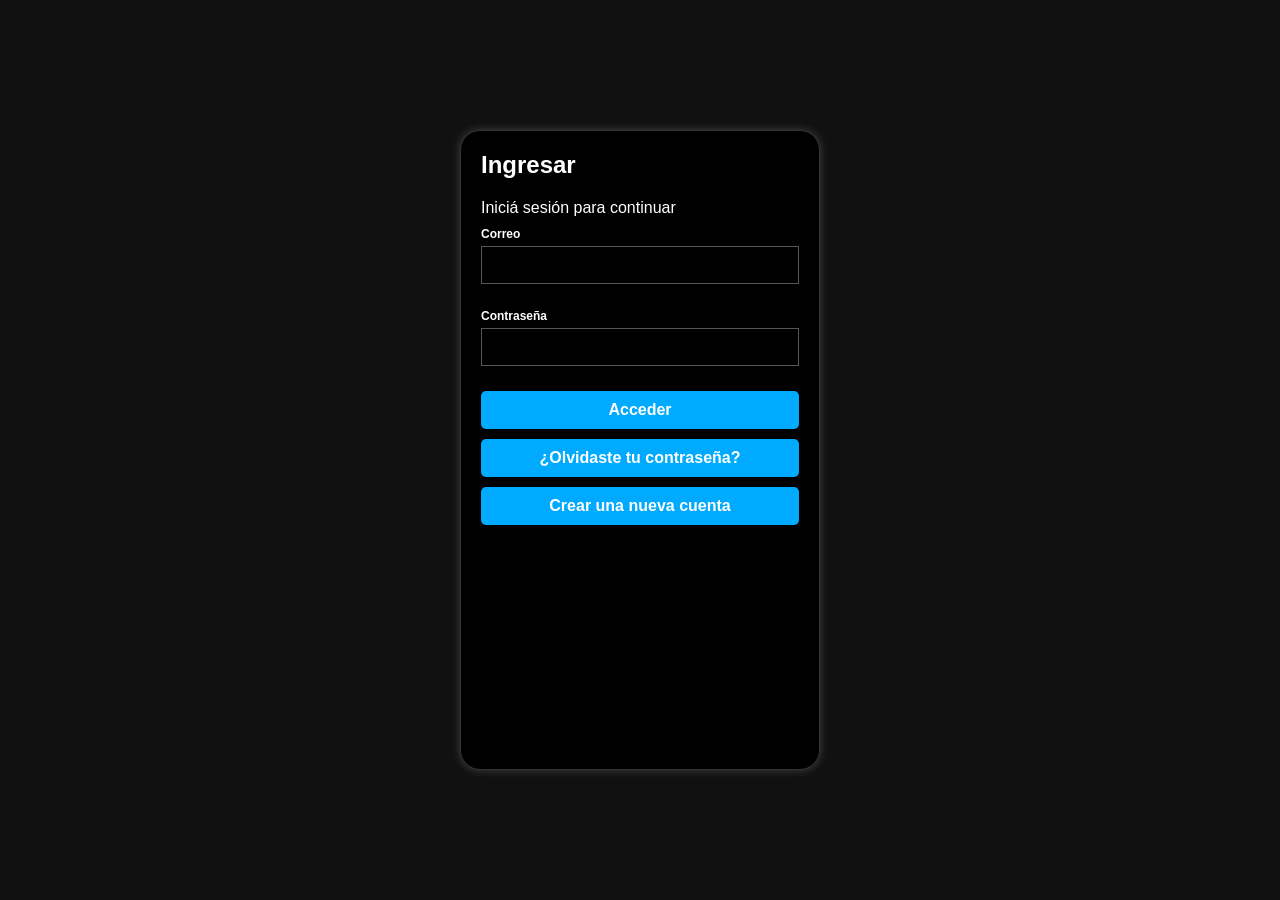
<file: index.html>
<!DOCTYPE html>
<html lang="es">
<head>
  <meta charset="UTF-8" />
  <meta name="viewport" content="width=device-width, initial-scale=1.0"/>
  <title>Login</title>
  <link rel="stylesheet" href="css/inicioSesion.css">
  <link rel="icon" href="imagenes/logo-primary.png">
</head>
<body>
  <div class="phone-container">
    <div class="login-container">
      <h1>Ingresar</h1>
      <p>Iniciá sesión para continuar</p>
      <form action="login.php" method="POST">
        <label for="email">Correo</label>
        <input type="email" id="email" name="email" required>

        <label for="password">Contraseña</label>
        <input type="password" id="password" name="password" required>

        <button type="submit">Acceder</button>

        
        <a href="recuperar_contrasena.php" class="link-button">¿Olvidaste tu contraseña?</a>
        <a href="registro.html" class="link-button">Crear una nueva cuenta</a>
      </form>
    </div>
  </div>
</body>
</html>
</file>
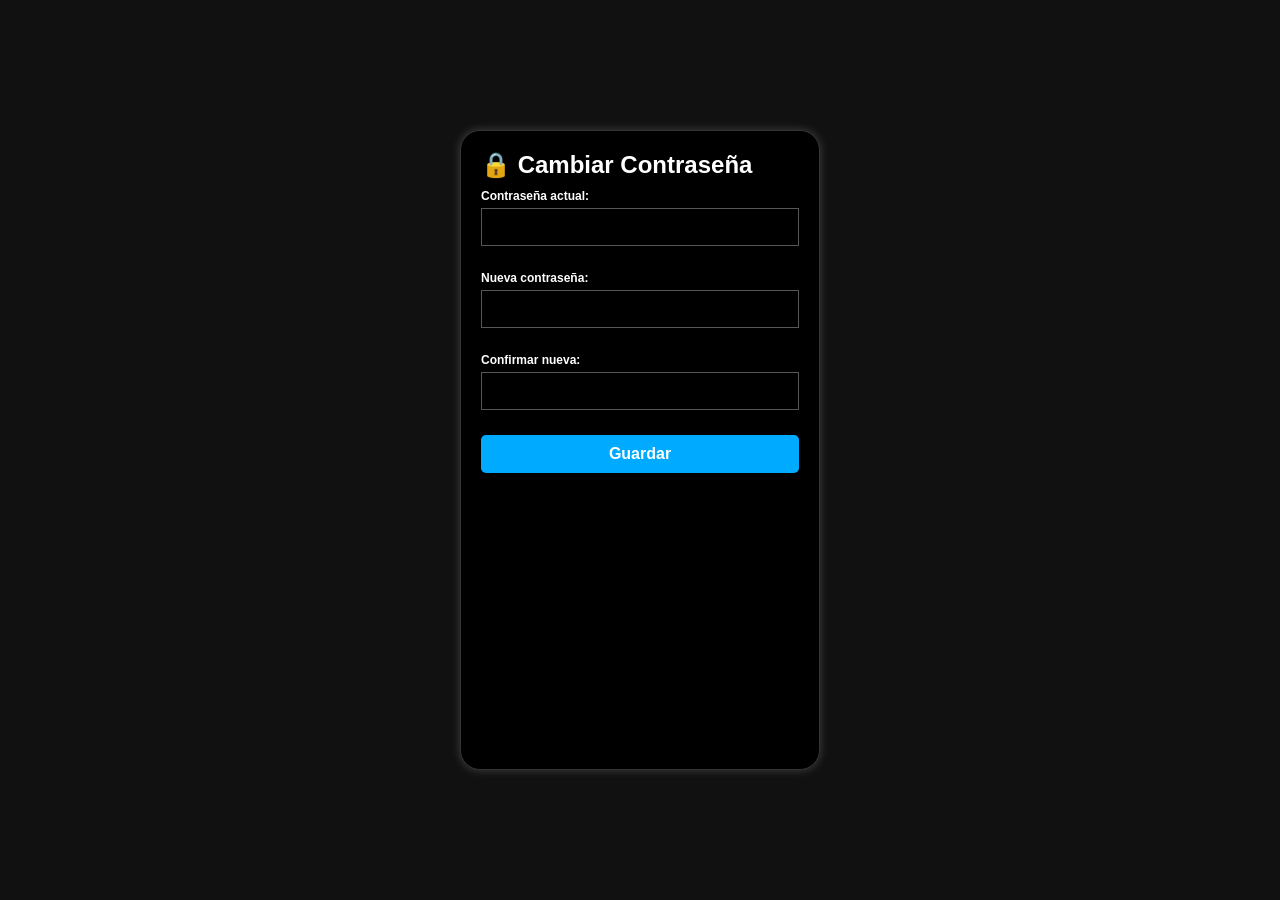
<file: contraseña.html>
<!DOCTYPE html>
<html lang="es">
<head>
  <meta charset="UTF-8">
  <title>Cambio de Contraseña</title>
  <link rel="stylesheet" href="css/inicioSesion.css">
  <link rel="icon" href="imagenes/logo-primary.png" type="" >
</head>
<body>
  <div class="phone-container">
    <h2>🔒 Cambiar Contraseña</h2>
    <form onsubmit="cambiarContraseña(event)">
      <label for="actual">Contraseña actual:</label>
      <input type="password" id="actual" required>

      <label for="nueva">Nueva contraseña:</label>
      <input type="password" id="nueva" required>

      <label for="confirmar">Confirmar nueva:</label>
      <input type="password" id="confirmar" required>

      <button type="submit" class="btn">Guardar</button>
    </form>
    <div id="mensaje" class="mensaje"></div>
  </div>

 
</body>
</html>
</file>
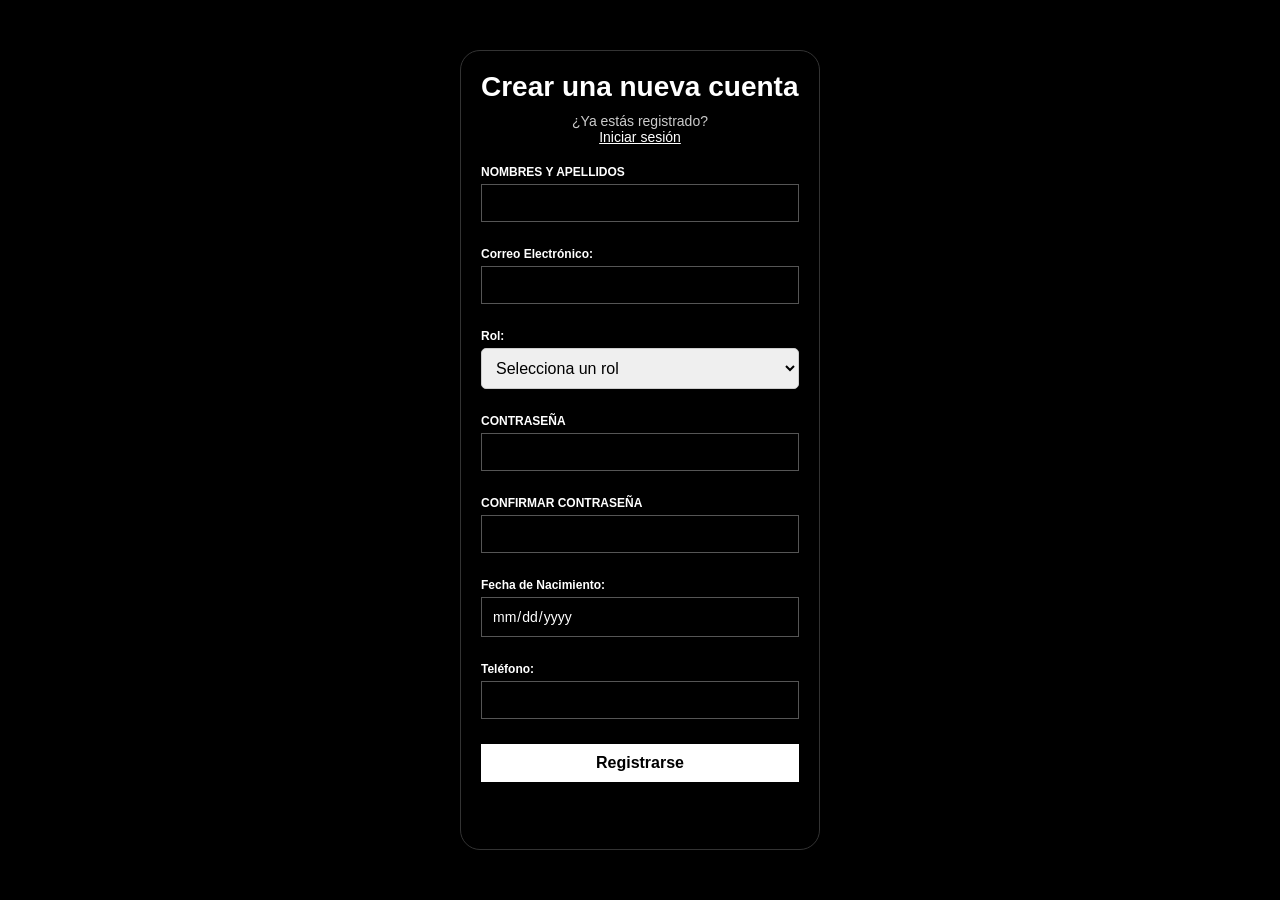
<file: registro.html>
<!DOCTYPE html>
<html lang="es">
<head>
  <meta charset="UTF-8">
  <meta name="viewport" content="width=device-width, initial-scale=1.0">
  <title>Registrarse</title>
  <link rel="stylesheet" href="css/registro.css">
  <link rel="icon" href="imagenes/logo-primary.png">
</head>
<body>
<div class="phone-container">
  <div class="registro-container">
    <h1>Crear una nueva cuenta</h1>
    <p>¿Ya estás registrado? <a href="index.html">Iniciar sesión</a></p>
    <form action="registro.php" method="POST" onsubmit="return validarFormulario()">
      <label for="nombre">NOMBRES Y APELLIDOS</label>
      <input type="text" id="nombre" name="nombre" required>

      <label for="email">Correo Electrónico:</label>
      <input type="email" id="email" name="email" required>

      <label for="rol">Rol:</label>
      <select name="rol" id="rol" required onchange="mostrarCodigo()">
        <option value="">Selecciona un rol</option>
        <option value="cliente">Cliente</option>
        <option value="administrador">Administrador</option>
      </select>

      <div id="codigo-admin-container" style="display: none;">
        <label for="codigo_admin">Código de Administrador:</label>
        <input type="text" id="codigo_admin" name="codigo_admin">
      </div>

      <label for="contrasena">CONTRASEÑA</label>
      <input type="password" id="contrasena" name="contrasena" required>

      <label for="confirmar_contrasena">CONFIRMAR CONTRASEÑA</label>
      <input type="password" id="confirmar_contrasena" name="confirmar_contrasena" required>

      <label for="fecha_nacimiento">Fecha de Nacimiento:</label>
      <input type="date" id="fecha_nacimiento" name="fecha_nacimiento" required>

      <label for="telefono">Teléfono:</label>
      <input type="text" id="telefono" name="telefono" required>

      <button type="submit">Registrarse</button>
    </form>
  </div>
</div>

<script>
  function mostrarCodigo() {
    const rol = document.getElementById("rol").value;
    const codigoContainer = document.getElementById("codigo-admin-container");
    codigoContainer.style.display = rol === "administrador" ? "block" : "none";
  }

  function validarFormulario() {
    const contrasena = document.getElementById("contrasena").value;
    const confirmar = document.getElementById("confirmar_contrasena").value;
    const rol = document.getElementById("rol").value;
    const codigo = document.getElementById("codigo_admin").value;

    if (contrasena !== confirmar) {
      alert("Las contraseñas no coinciden.");
      return false;
    }

    if (rol === "administrador" && codigo !== "1075652100") {
      alert("Código de administrador incorrecto.");
      return false;
    }

    return true;
  }
</script>
</body>
</html>
</file>
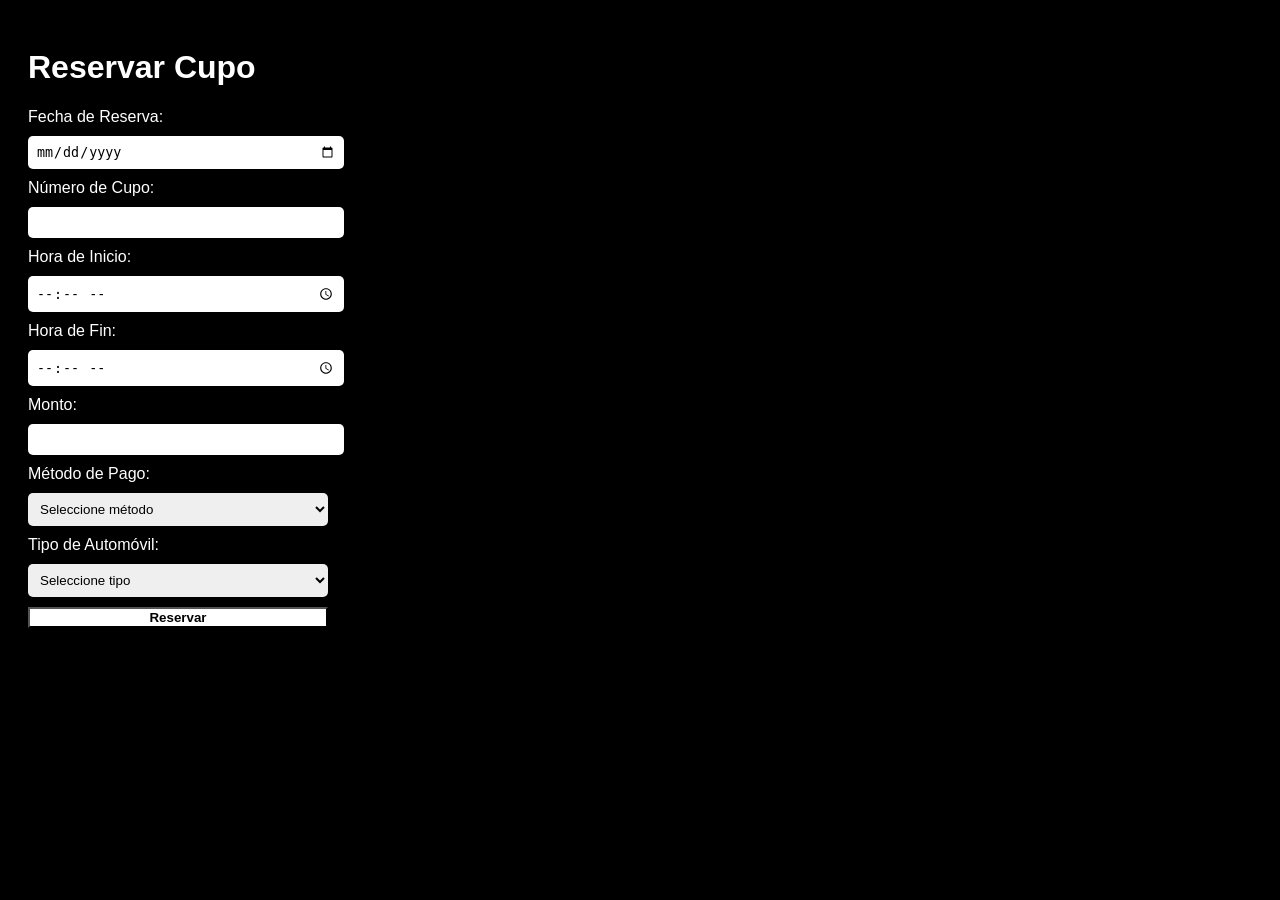
<file: reserva_from.html>
<!DOCTYPE html>
<html lang="es">
<head>
<meta charset="UTF-8" />
<title>Reservar Cupo</title>
<style>
  body { font-family: Arial; background: #000; color: #fff; padding: 20px; }
  label, input, select, button { display: block; margin: 10px 0; width: 100%; max-width: 300px; }
  input, select { padding: 8px; border-radius: 5px; border: none; }
  button { background: #fff; color: #000; font-weight: bold; cursor: pointer; }
  button:hover { background: #ccc; }
</style>
</head>
<body>

<h1>Reservar Cupo</h1>

<form method="POST" action="reserva.php">

  <label for="fecha_reserva">Fecha de Reserva:</label>
  <input type="date" id="fecha_reserva" name="fecha_reserva" required
         min="<?= date('Y-m-d') ?>" />

  <label for="numero_cupo">Número de Cupo:</label>
  <input type="number" id="numero_cupo" name="numero_cupo" min="1" required />

  <label for="hora_inicio">Hora de Inicio:</label>
  <input type="time" id="hora_inicio" name="hora_inicio" required />

  <label for="hora_fin">Hora de Fin:</label>
  <input type="time" id="hora_fin" name="hora_fin" required />

  <label for="monto">Monto:</label>
  <input type="number" id="monto" name="monto" step="0.01" min="0" required />

  <label for="metodo_pago">Método de Pago:</label>
  <select id="metodo_pago" name="metodo_pago" required>
    <option value="">Seleccione método</option>
    <option value="efectivo">Efectivo</option>
    <option value="tarjeta">Tarjeta</option>
    <option value="transferencia">Transferencia</option>
  </select>

  <label for="tipo_automovil">Tipo de Automóvil:</label>
  <select id="tipo_automovil" name="tipo_automovil" required>
    <option value="">Seleccione tipo</option>
    <option value="sedan">Sedán</option>
    <option value="camioneta">Camioneta</option>
    <option value="moto">Moto</option>
  </select>

  <button type="submit">Reservar</button>

</form>

</body>
</html>
</file>
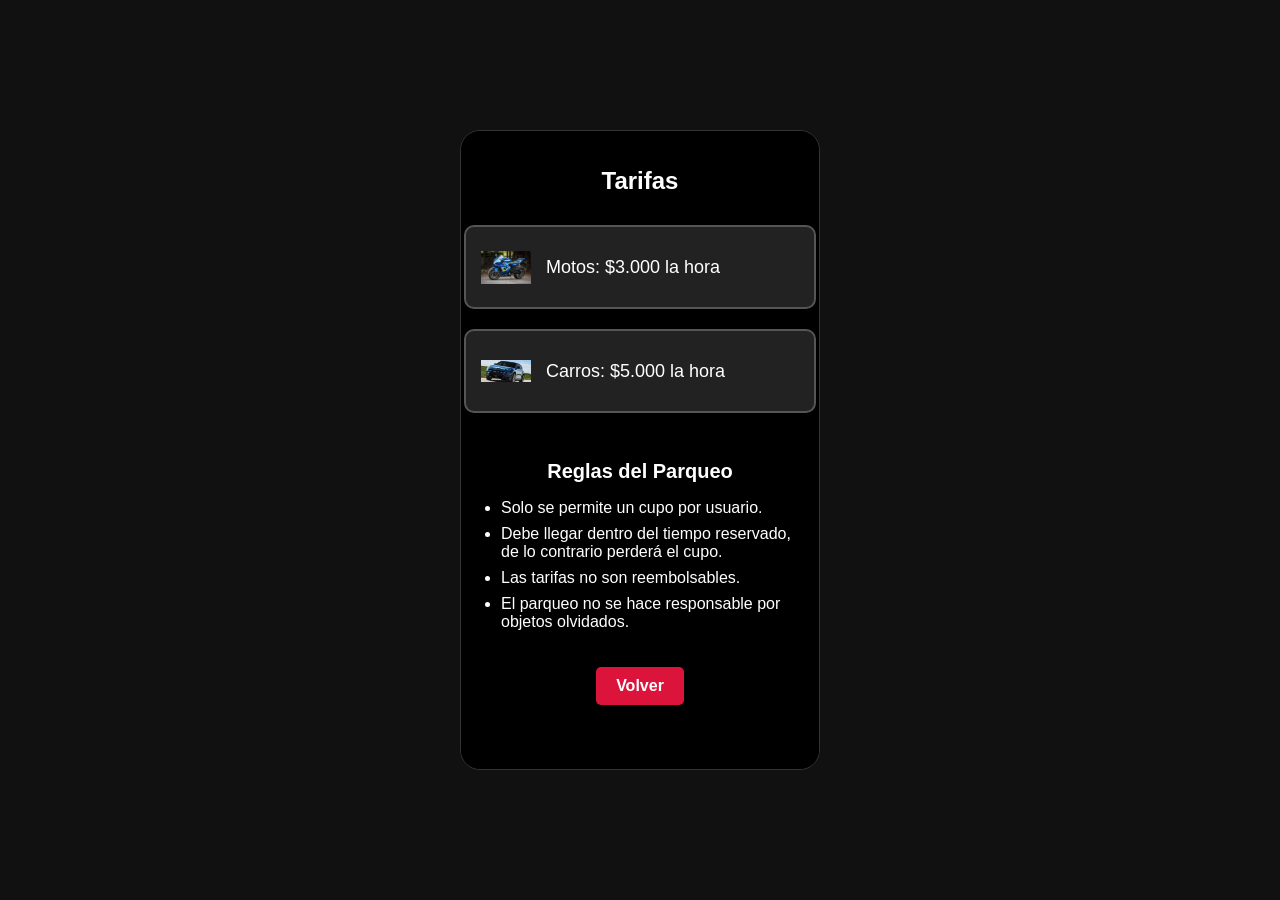
<file: tarifa.html>
<!DOCTYPE html>
<html lang="es">
<head>
  <meta charset="UTF-8" />
  <meta name="viewport" content="width=device-width, initial-scale=1.0"/>
  <title>Tarifas</title>
  <link rel="stylesheet" href="css/tarifa.css" />
  <link rel="icon" href="imagenes/logo-primary.png" type="" />
  
</head>
<body>
  <div class="phone-container">
    <h1>Tarifas</h1>

    <div class="tarifa">
      <img src="imagenes/moto.jpg" alt="Moto" />
      <span>Motos: $3.000 la hora</span>
    </div>

    <div class="tarifa">
      <img src="imagenes/carro.jpg" alt="Carro" />
      <span>Carros: $5.000 la hora</span>
    </div>

    <div class="reglas">
      <h2>Reglas del Parqueo</h2>
      <ul>
        <li>Solo se permite un cupo por usuario.</li>
        <li>Debe llegar dentro del tiempo reservado, de lo contrario perderá el cupo.</li>
        <li>Las tarifas no son reembolsables.</li>
        <li>El parqueo no se hace responsable por objetos olvidados.</li>
      </ul>
    </div>

    <a href="cupo.php" class="volver-btn">Volver</a>
  </div>
</body>
</html>
</file>
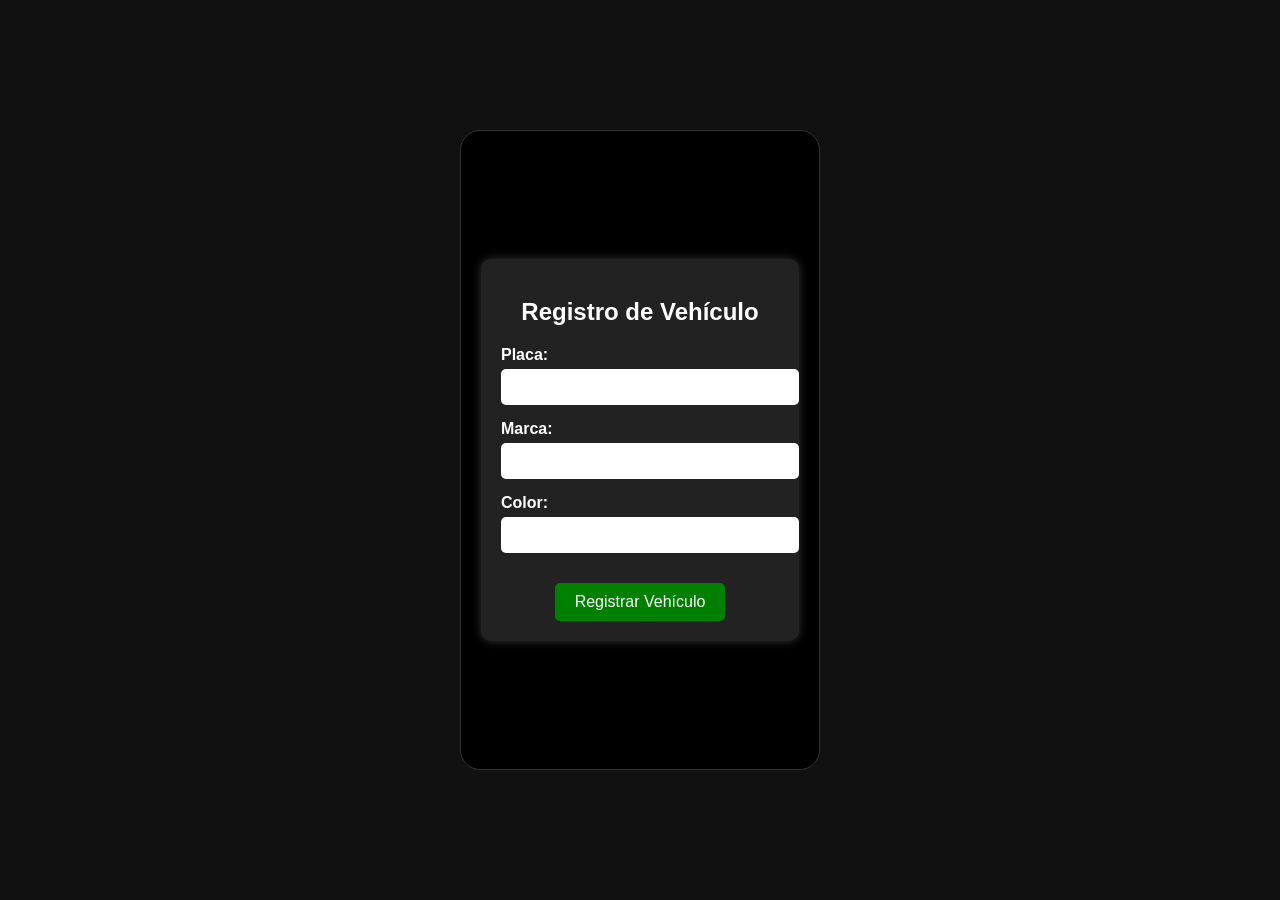
<file: vehiculo.html>
<!DOCTYPE html>
<html lang="es">
<head>
  <meta charset="UTF-8">
  <link rel="icon" href="imagenes/logo-primary.png" type="image/png">
  <title>Registrar Vehículo</title>
  <link rel="stylesheet" href="css/vehiculo.css">
</head>
<body>
  <div class="phone-container">
    <div class="container">
      <h2>Registro de Vehículo</h2>
      <form id="formVehiculo">
        <div class="input-group">
          <label for="placa">Placa:</label>
          <input type="text" id="placa" name="placa" maxlength="10" required>
        </div>

        <div class="input-group">
          <label for="marca">Marca:</label>
          <input type="text" id="marca" name="marca" maxlength="30" required>
        </div>

        <div class="input-group">
          <label for="color">Color:</label>
          <input type="text" id="color" name="color" maxlength="30" required>
        </div>

        <div class="button-container">
          <button type="submit" id="btnRegistrar">Registrar Vehículo</button>
        </div>
      </form>
    </div>
  </div>

  <script>
    document.addEventListener("DOMContentLoaded", function () {
      const form = document.getElementById("formVehiculo");

      form.addEventListener("submit", function (e) {
        e.preventDefault();

        const formData = new FormData(form);

        fetch("registro_vehiculo.php", {
          method: "POST",
          body: formData
        })
        .then(response => response.text())
        .then(data => {
          if (data.includes("exitosamente")) {
            alert("¡Vehículo registrado exitosamente!");
            window.location.href = "cupo.php";
          } else {
            alert("Error al registrar: " + data);
          }
        })
        .catch(error => {
          console.error("Error:", error);
          alert("Error de red al registrar el vehículo.");
        });
      });
    });
  </script>
</body>
</html>
</file>
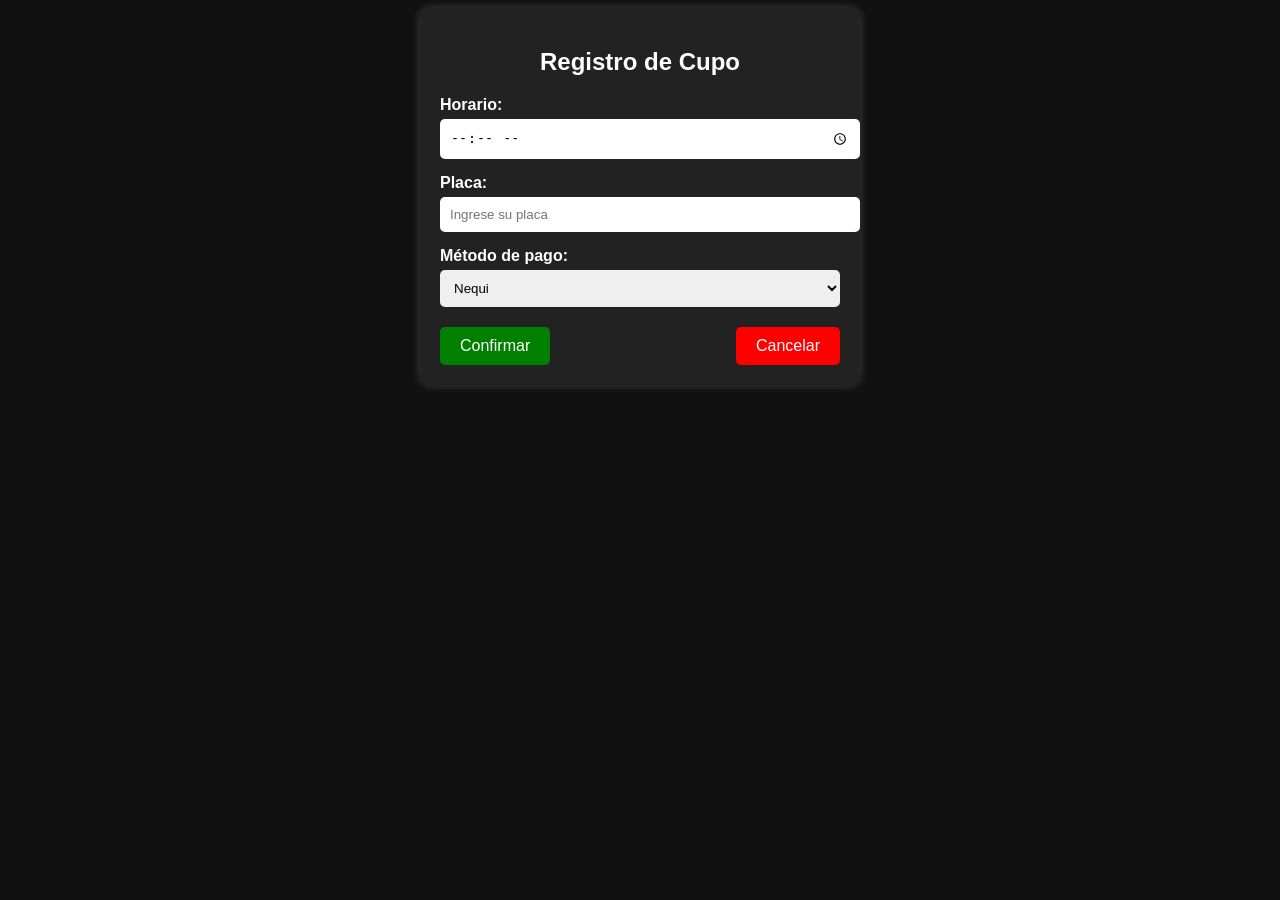
<file: app/confirmacion.html>
<!DOCTYPE html>
<html lang="es">
<head>
    <meta charset="UTF-8">
    <meta name="viewport" content="width=device-width, initial-scale=1.0">
    <title>Registro de Cupo</title>
    <link rel="stylesheet" href="css/confirmacio.css">
    
</head>
<body>
    <div class="container">
        <h2>Registro de Cupo</h2>
        <div class="input-group">
            <label for="horario">Horario:</label>
            <input type="time" id="horario">
        </div>
        <div class="input-group">
            <label for="placa">Placa:</label>
            <input type="text" id="placa" placeholder="Ingrese su placa">
        </div>
        <div class="input-group">
            <label for="metodo-pago">Método de pago:</label>
            <select id="metodo-pago">
                <option value="nequi">Nequi</option>
                <option value="tarjeta">Tarjeta</option>
                <option value="efectivo">Efectivo</option>
            </select>
        </div>
        <div class="button-container">
            <button >Confirmar</button>
            <button class="cancel" >Cancelar</button>
        </div>
    </div>
    
  
</body>
</html>
</file>
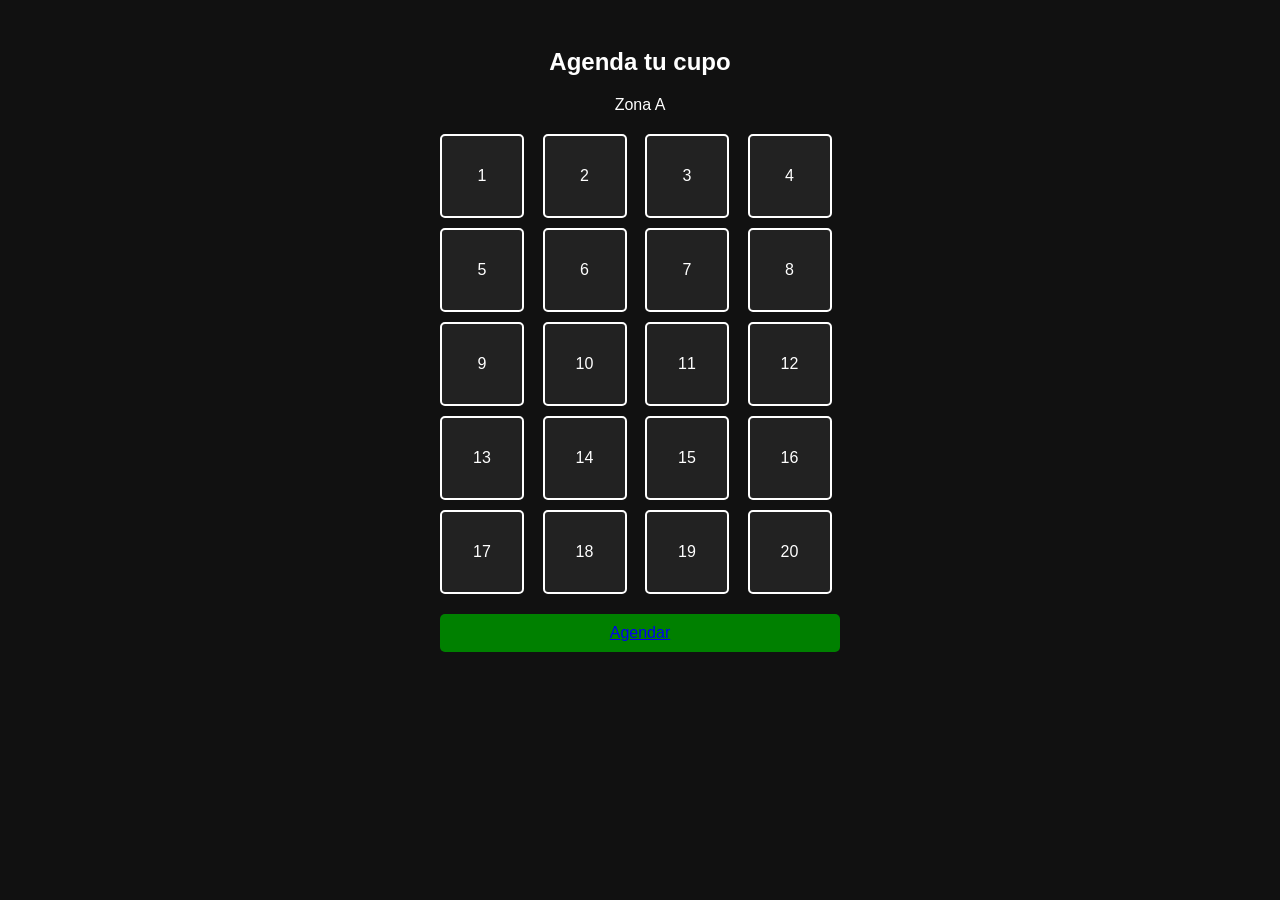
<file: app/cupo.html>
<!DOCTYPE html>
<html lang="es">
<head>
    <meta charset="UTF-8">
    <meta name="viewport" content="width=device-width, initial-scale=1.0">
    <title>Reserva de Parqueadero</title>
    <link rel="stylesheet" href="css/cupo.css">
</head>

</head>
<body>

<div class="container">
    <h2>Agenda tu cupo</h2>
    <p>Zona A</p>
    <div class="parking-lot">
        <div class="parking-spot">1</div>
        <div class="parking-spot">2</div>
        <div class="parking-spot">3</div>
        <div class="parking-spot">4</div>
        <div class="parking-spot">5</div>
        <div class="parking-spot">6</div>
        <div class="parking-spot">7</div>
        <div class="parking-spot">8</div>
        <div class="parking-spot">9</div>
        <div class="parking-spot">10</div>
        <div class="parking-spot">11</div>
        <div class="parking-spot">12</div>
        <div class="parking-spot">13</div>
        <div class="parking-spot">14</div>
        <div class="parking-spot">15</div>
        <div class="parking-spot">16</div>
        <div class="parking-spot">17</div>
        <div class="parking-spot">18</div>
        <div class="parking-spot">19</div>
        <div class="parking-spot">20</div>
    </div>
    <div class="button-container">
        <a href="confirmacion.html">Agendar</a>
    </div>
</div>

</body>
</html>
</file>
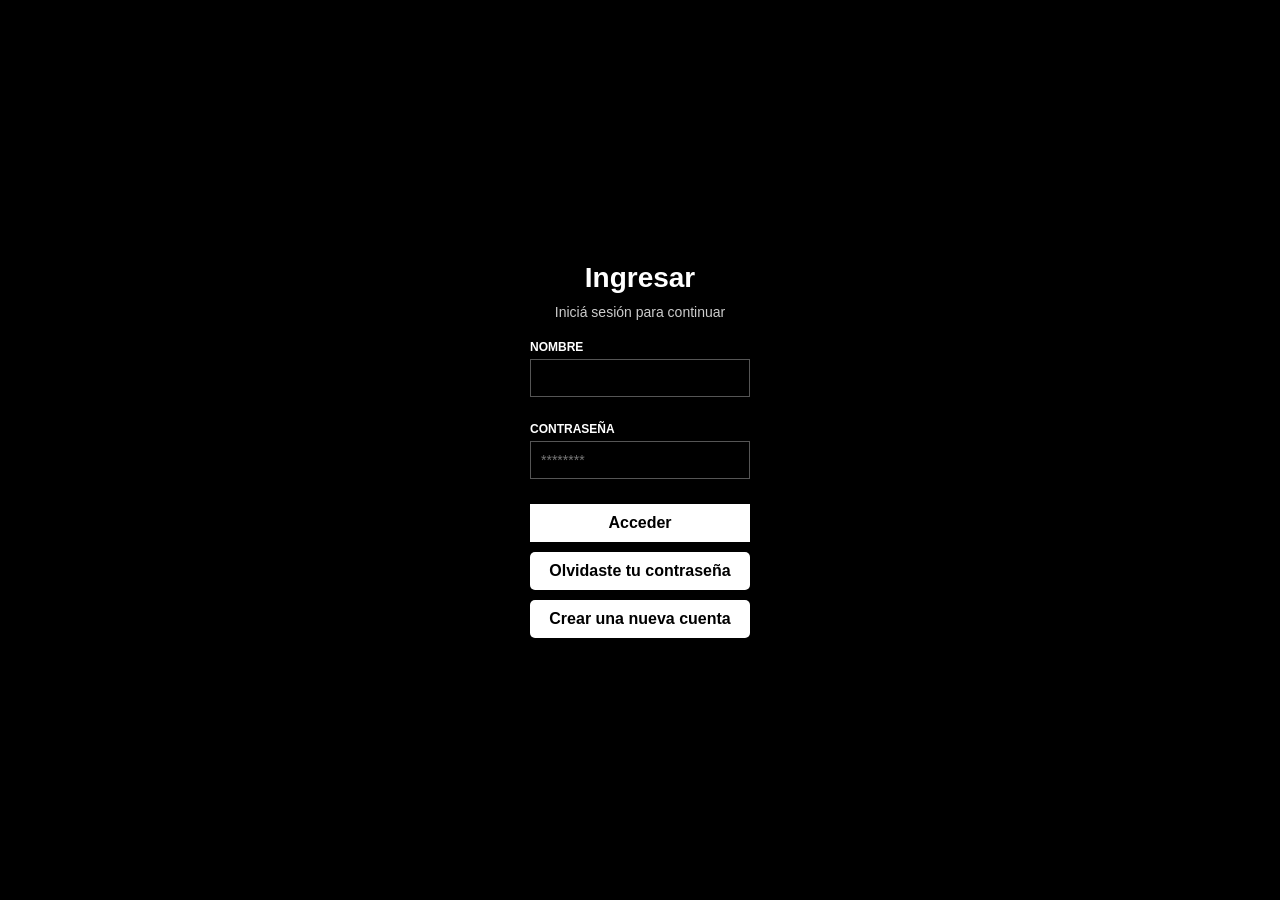
<file: app/indez.html>
<!DOCTYPE html>
<html lang="es">
<head>
    <meta charset="UTF-8">
    <meta name="viewport" content="width=device-width, initial-scale=1.0">
    <title>Login</title>
    <link rel="stylesheet" href="css/inicioSesion.css">
</head>
<body>
    <div class="login-container">
        <h1>Ingresar</h1>
        <p>Iniciá sesión para continuar</p>
        <form action="#">
            <label for="nombre">NOMBRE</label>
            <input type="text" id="nombre" placeholder="" required>

            <label for="password">CONTRASEÑA</label>
            <input type="password" id="password" placeholder="********" required>

            <button type="submit">Acceder</button>
            <a href=""class="link-button">Olvidaste tu contraseña</a>
        
            <a href="registro.html"class="link-button">Crear una nueva cuenta</a>
        </form>

        
    
    </div>
</body>
</html>
</file>
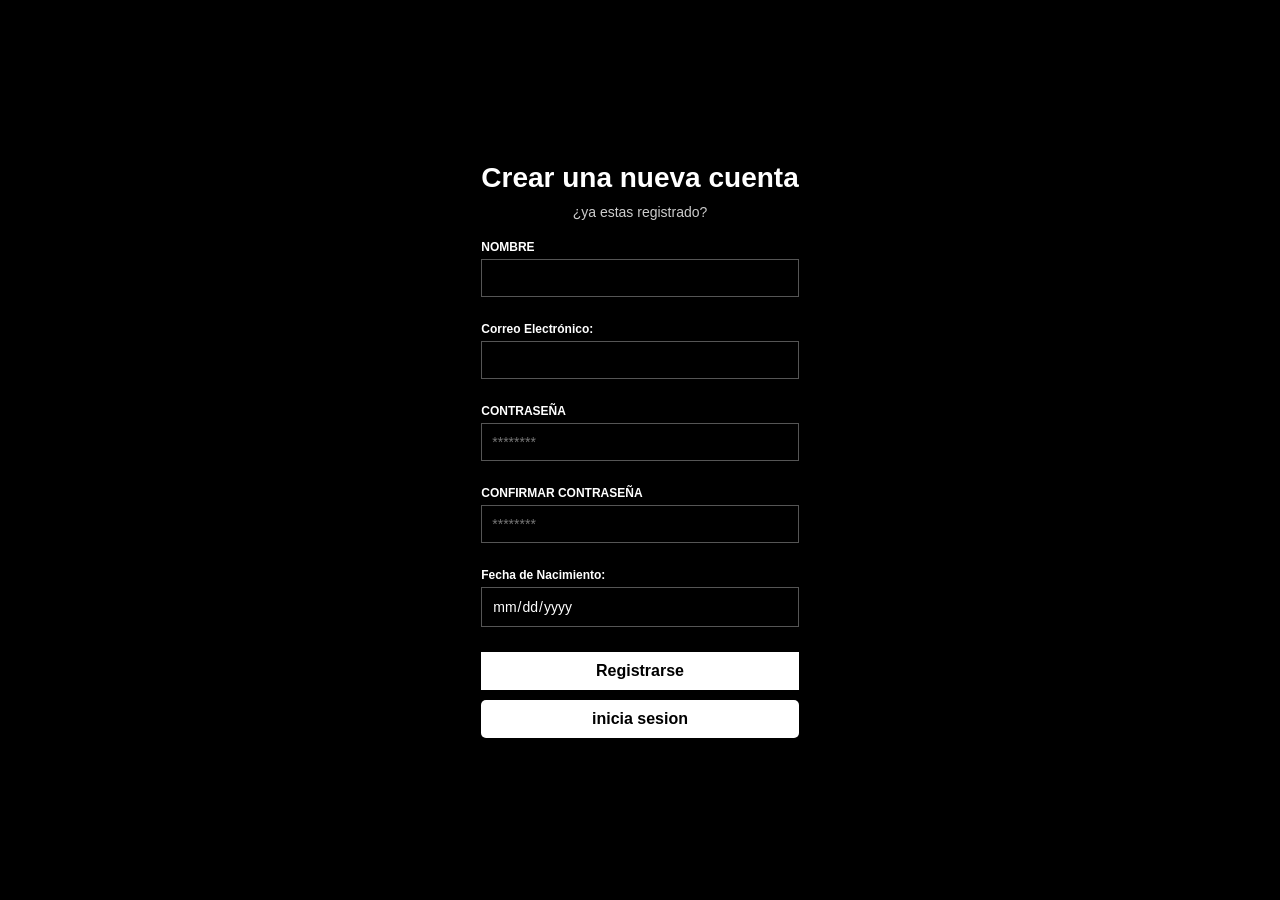
<file: app/registro.html>
<!DOCTYPE html>
<html lang="es">
<head>
    <meta charset="UTF-8">
    <meta name="viewport" content="width=device-width, initial-scale=1.0">
    <title>Registrarse</title>
    <link rel="stylesheet" href="css/inicioSesion.css">
</head>
<body>
    <div class="registro-container">
        <h1>Crear una nueva cuenta</h1>
        <p>¿ya estas registrado? </p>
        <form action="#">
            <label for="nombre">NOMBRE</label>
            <input type="text" id="nombre" placeholder="" required>

            <label for="email">Correo Electrónico:</label>
            <input type="email" id="email" name="email" required>

            <label for="password">CONTRASEÑA</label>
            <input type="password" id="password" placeholder="********" required>

            <label for="password">CONFIRMAR CONTRASEÑA</label>
            <input type="password" id="password" placeholder="********" required>

            <label for="dob">Fecha de Nacimiento:</label>
            <input type="date" id="dob" name="dob">


            <button type="submit">Registrarse</button>
        </form>
        <a href="indez.html" class="link-button">inicia sesion</a>
    </div>
</body>
</html>
</file>
<file: css/inicioSesion.css>
* {
    margin: 0;
    padding: 0;
    box-sizing: border-box;
    font-family: Arial, sans-serif;
}

body {
    background-color: #000;
    color: white;
    display: flex;
    justify-content: center;
    align-items: center;
    height: 100vh;
}

.phone-container {
    width: 360px;               /* Ancho típico de un celular */
    height: 640px;              /* Alto típico */
    background-color: #000;     /* Fondo negro como en la imagen */
    border: 1px solid #333;     /* Borde para simular el marco */
    border-radius: 20px;        /* Bordes redondeados como celular */
    display: flex;
    flex-direction: column;
    padding: 20px;
    box-sizing: border-box;
    overflow-y: auto;           /* Permite que se muestre el contenido si es largo */
}

h1 {
    font-size: 24px;
    margin-bottom: 20px;
}

label {
    display: block;
    text-align: left;
    margin: 10px 0 5px;
    font-size: 12px;
    font-weight: bold;
}

input {
    width: 100%;
    padding: 10px;
    border: 1px solid #555;
    background-color: #000;
    color: white;
    font-size: 14px;
    margin-bottom: 15px;
}

button {
    width: 100%;
    padding: 10px;
    background-color: white;
    color: black;
    font-size: 16px;
    font-weight: bold;
    border: none;
    cursor: pointer;
    margin-top: 10px;
}

button:hover {
    background-color: #ccc;
}

a {
    color: white;
    display: grid;
    place-content: center;
    text-decoration: none;
}

.link-button {
    display: block;
    width: 100%;
    padding: 10px;
    background-color: white;
    color: black;
    font-size: 16px;
    font-weight: bold;
    text-align: center;
    border-radius: 5px;
    margin-top: 10px;
    transition: background 0.3s;
}

.link-button:hover {
    background-color: #ccc;
}
.success-message {
    background-color: #d4edda;
    color: #155724;
    padding: 10px;
    margin-top: 15px;
    border-radius: 5px;
    text-align: center;
    font-weight: bold;
}

.error-message {
    background-color: #f8d7da;
    color: #721c24;
    padding: 10px;
    margin-top: 15px;
    border-radius: 5px;
    text-align: center;
    font-weight: bold;
}
body {
  background-color: #111;
  font-family: Arial, sans-serif;
  color: white;
  display: flex;
  justify-content: center;
  align-items: center;
  height: 100vh;
}

.phone-container {
  width: 360px;
  background-color: #000;
  border-radius: 20px;
  padding: 20px;
  box-shadow: 0 0 10px rgba(255,255,255,0.2);
}

.login-container {
  width: 100%;
}

.mensaje.exito {
  background-color: green;
  color: white;
  padding: 10px;
  border-radius: 5px;
}

.mensaje.error {
  background-color: red;
  color: white;
  padding: 10px;
  border-radius: 5px;
}

button, .link-button {
  background-color: #00aaff;
  color: white;
  border: none;
  padding: 10px;
  margin-top: 10px;
  width: 100%;
  border-radius: 5px;
  cursor: pointer;
}

.cancelar-btn {
  background-color: red;
}

.info-cupo {
  margin-top: 20px;
  background-color: #222;
  padding: 10px;
  border-radius: 5px;
}
 /* Ajustes rápidos para botón de cancelar reserva */
    .cancelar-btn {
      background-color: #e74c3c;
      color: white;
      font-weight: bold;
      border: none;
      padding: 10px;
      border-radius: 5px;
      cursor: pointer;
      margin-top: 10px;
      width: 100%;
    }
    .cancelar-btn:hover {
      background-color: #c0392b;
    }
</file>
<file: css/registro.css>
* {
    margin: 0;
    padding: 0;
    box-sizing: border-box;
    font-family: Arial, sans-serif;
}

body {
    background-color: #000;
    color: white;
    display: flex;
    justify-content: center;
    align-items: center;
    height: 100vh;
}

.login-container {
    background-color: #000;
    padding: 40px;
    width: 300px;
    text-align: center;
}

h1 {
    font-size: 28px;
    margin-bottom: 10px;

}

p {
    font-size: 14px;
    margin-bottom: 20px;
    color: #ccc;
    display: grid;
    place-content: center;
}

label {
    display: block;
    text-align: left;
    margin: 10px 0 5px;
    font-size: 12px;
    font-weight: bold;
}

input {
    width: 100%;
    padding: 10px;
    border: 1px solid #555;
    background-color: #000;
    color: white;
    font-size: 14px;
    margin-bottom: 15px;
}

button {
    width: 100%;
    padding: 10px;
    background-color: white;
    color: black;
    font-size: 16px;
    font-weight: bold;
    border: none;
    cursor: pointer;
    margin-top: 10px;
}

button:hover {
    background-color: #ccc;
}
a{
    color: white;
    display: grid;
    place-content: center;
}
.link-button {
    display: block;
    width: 100%;
    padding: 10px;
    background-color: white;
    color: black;
    font-size: 16px;
    font-weight: bold;
    text-align: center;
    text-decoration: none;
    border-radius: 5px;
    margin-top: 10px;
    transition: background 0.3s;
}

.link-button:hover {
    background-color: white;
}
.phone-container {
    width: 360px;               /* Ancho típico de un celular */
    height: 800px;              /* Alto típico */
    background-color: #000;     /* Fondo negro como en la imagen */
    border: 1px solid #333;     /* Borde para simular el marco */
    border-radius: 20px;        /* Bordes redondeados como celular */
    display: flex;
    flex-direction: column;
    padding: 20px;
    box-sizing: border-box;
  }
  select {
    width: 100%;
    padding: 10px;
    margin-bottom: 15px;
    border-radius: 5px;
    border: 1px solid #ccc;
    font-size: 16px;
  }
</file>
<file: css/tarifa.css>
body {
  font-family: Arial, sans-serif;
  background-color: #111;
  color: white;
  display: flex;
  justify-content: center;
  align-items: center;
  height: 100vh;
  margin: 0;
}

.phone-container {
  width: 360px;
  height: 640px;
  background-color: #000;
  border: 1px solid #333;
  border-radius: 20px;
  display: flex;
  flex-direction: column;
  align-items: center;
  padding: 20px;
  box-sizing: border-box;
  overflow-y: auto;
}

h1 {
  margin-bottom: 20px;
  font-size: 24px;
  text-align: center;
}

.tarifa {
  background-color: #222;
  width: 100%;
  padding: 15px;
  margin: 10px 0;
  border-radius: 10px;
  border: 2px solid #555;
  display: flex;
  align-items: center;
  gap: 15px;
}

.tarifa img {
  width: 50px;
  height: 50px;
  object-fit: contain;
}

.tarifa span {
  font-size: 18px;
}

.reglas {
  margin-top: 20px;
  width: 100%;
}

.reglas h2 {
  font-size: 20px;
  margin-bottom: 10px;
  text-align: center;
}

.reglas ul {
  list-style: disc;
  padding-left: 20px;
  font-size: 16px;
}

.reglas ul li {
  margin-bottom: 8px;
}

.volver-btn {
  margin-top: 20px;
  background-color: crimson;
  color: white;
  padding: 10px 20px;
  text-decoration: none;
  border-radius: 5px;
  font-weight: bold;
  transition: background-color 0.3s;
}

.volver-btn:hover {
  background-color: darkred;
}
</file>
<file: css/vehiculo.css>
body {
      font-family: Arial, sans-serif;
      background-color: #111;
      color: white;
      display: flex;
      justify-content: center;
      align-items: center;
      height: 100vh;
      margin: 0;
    }

    .phone-container {
      width: 360px;
      height: 640px;
      background-color: #000;
      border: 1px solid #333;
      border-radius: 20px;
      display: flex;
      justify-content: center;
      align-items: center;
      padding: 20px;
      box-sizing: border-box;
    }

    .container {
      width: 100%;
      max-width: 300px;
      background-color: #222;
      padding: 20px;
      border-radius: 10px;
      box-shadow: 0 0 10px rgba(255, 255, 255, 0.2);
    }

    h2 {
      margin-bottom: 20px;
      text-align: center;
    }

    .input-group {
      margin: 15px 0;
      text-align: left;
    }

    label {
      display: block;
      font-weight: bold;
      margin-bottom: 5px;
    }

    input {
      width: 100%;
      padding: 10px;
      border: none;
      border-radius: 5px;
      font-size: 14px;
    }

    .button-container {
      margin-top: 30px;
      display: flex;
      justify-content: center;
    }

    button {
      background-color: green;
      color: white;
      border: none;
      padding: 10px 20px;
      font-size: 16px;
      cursor: pointer;
      border-radius: 5px;
    }

    button:hover {
      opacity: 0.85;
    }
</file>
<file: app/css/confirmacio.css>
body {
    font-family: Arial, sans-serif;
    background-color: #111;
    color: white;
    text-align: center;
}
.container {
    max-width: 400px;
    margin: auto;
    padding: 20px;
    background-color: #222;
    border-radius: 10px;
    box-shadow: 0 0 10px rgba(255, 255, 255, 0.2);
}
.input-group {
    margin: 15px 0;
    text-align: left;
}
label {
    display: block;
    font-weight: bold;
    margin-bottom: 5px;
}
input, select {
    width: 100%;
    padding: 10px;
    border: none;
    border-radius: 5px;
}
.button-container {
    margin-top: 20px;
    display: flex;
    justify-content: space-between;
}
button {
    background-color: green;
    color: white;
    border: none;
    padding: 10px 20px;
    font-size: 16px;
    cursor: pointer;
    border-radius: 5px;
}
button.cancel {
    background-color: red;
}
button:hover {
    opacity: 0.8;
}
</file>
<file: app/css/cupo.css>
body {
            font-family: Arial, sans-serif;
            background-color: #111;
            color: white;
            text-align: center;
        }
        .container {
            max-width: 400px;
            margin: auto;
            padding: 20px;
        }
        .parking-lot {
            display: grid;
            grid-template-columns: repeat(4, 1fr);
            gap: 10px;
            margin-top: 20px;
        }
        .parking-spot {
            background-color: #222;
            padding: 15px;
            border-radius: 5px;
            cursor: pointer;
            transition: 0.3s;
            display: flex;
            align-items: center;
            justify-content: center;
            border: 2px solid white;
            width: 50px;
            height: 50px;
        }
        .parking-spot:hover {
            background-color: #444;
        }
        .selected {
            background-color: green;
            border: 2px solid yellow;
        }
        .button-container {
            margin-top: 20px;
        }
        .button-container {
            background-color: green;
            color: white;
            border: none;
            padding: 10px 20px;
            font-size: 16px;
            cursor: pointer;
            border-radius: 5px;
        }
        button:hover {
            background-color: darkgreen;
        }
</file>
<file: app/css/inicioSesion.css>
* {
    margin: 0;
    padding: 0;
    box-sizing: border-box;
    font-family: Arial, sans-serif;
}

body {
    background-color: #000;
    color: white;
    display: flex;
    justify-content: center;
    align-items: center;
    height: 100vh;
}

.login-container {
    background-color: #000;
    padding: 40px;
    width: 300px;
    text-align: center;
}

h1 {
    font-size: 28px;
    margin-bottom: 10px;

}

p {
    font-size: 14px;
    margin-bottom: 20px;
    color: #ccc;
    display: grid;
    place-content: center;
}

label {
    display: block;
    text-align: left;
    margin: 10px 0 5px;
    font-size: 12px;
    font-weight: bold;
}

input {
    width: 100%;
    padding: 10px;
    border: 1px solid #555;
    background-color: #000;
    color: white;
    font-size: 14px;
    margin-bottom: 15px;
}

button {
    width: 100%;
    padding: 10px;
    background-color: white;
    color: black;
    font-size: 16px;
    font-weight: bold;
    border: none;
    cursor: pointer;
    margin-top: 10px;
}

button:hover {
    background-color: #ccc;
}
a{
    color: white;
    display: grid;
    place-content: center;
}
.link-button {
    display: block;
    width: 100%;
    padding: 10px;
    background-color: white;
    color: black;
    font-size: 16px;
    font-weight: bold;
    text-align: center;
    text-decoration: none;
    border-radius: 5px;
    margin-top: 10px;
    transition: background 0.3s;
}

.link-button:hover {
    background-color: white;
}
</file>
